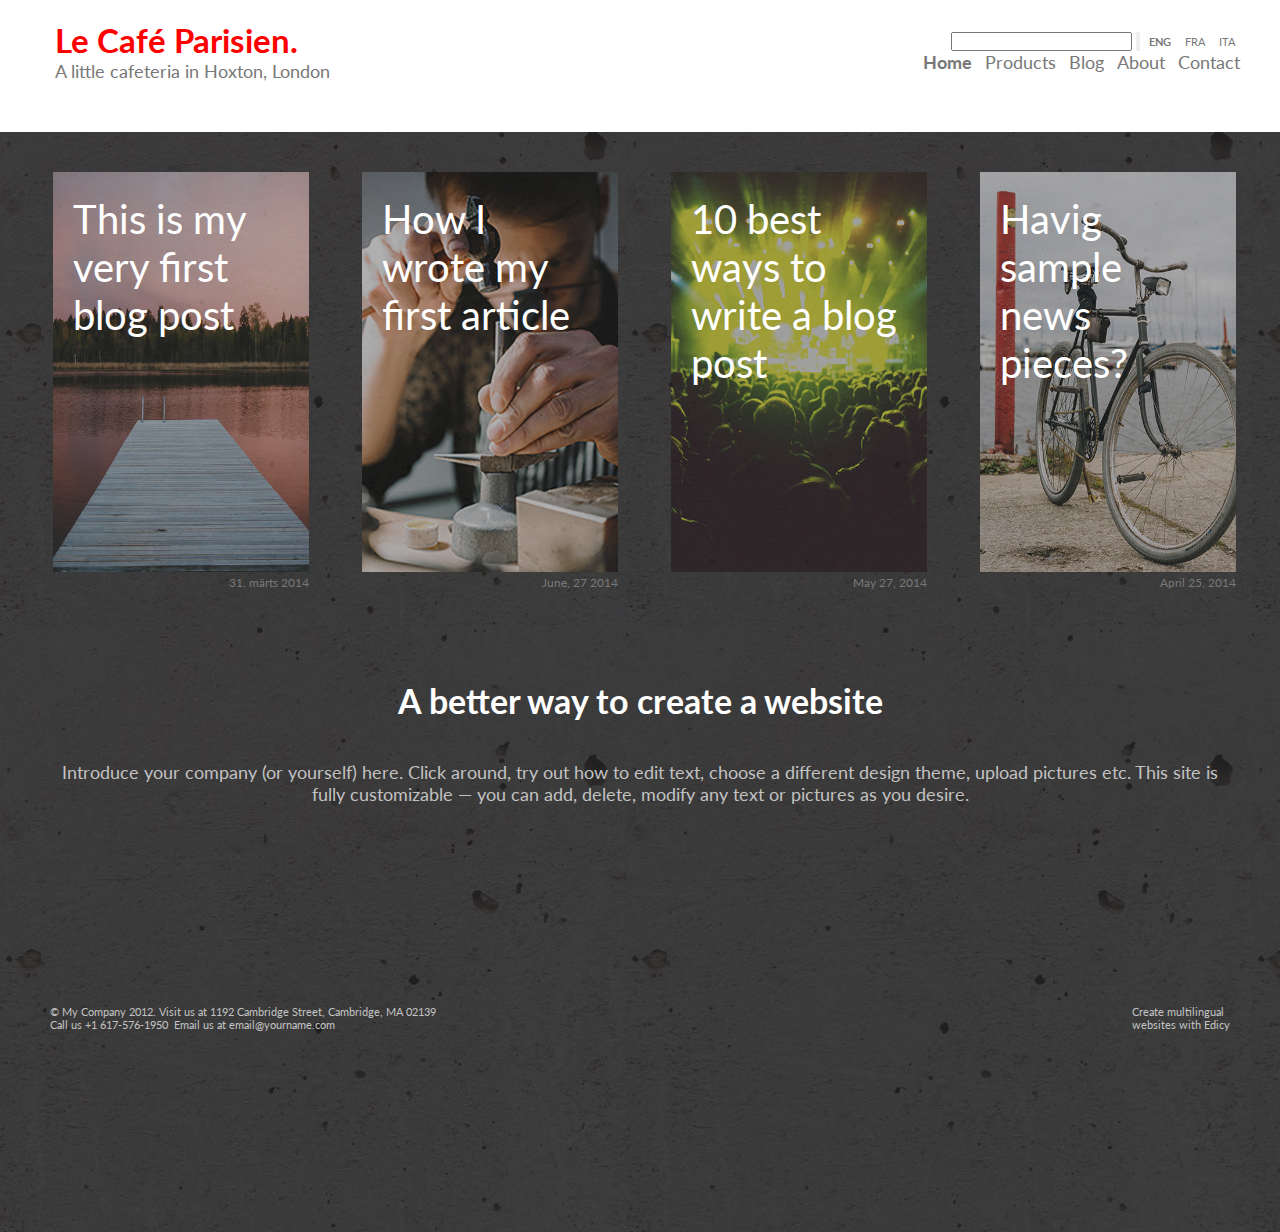
<file: index.html>
<!DOCTYPE html>
<html>

<head>
	<title></title>
	<meta charset="UTF-8">
	<link rel="stylesheet" type="text/css" href="style.css"/>
	<link href='http://fonts.googleapis.com/css?family=Lato:400,700,900' rel='stylesheet' type='text/css' href="style.css">
	
</head>

<body>



	<header>
	
	<div class="left-side">
		<div id="logo">
			<h1>
			Le Café Parisien.
			</h1>
		</div>
		
		<div id="slogan">
		<p>
		A little cafeteria in Hoxton, London
		</p>
		</div>
		
	</div>
		
	<div class="right-side">
			
				<ul class="search">
					<li>
						
				 <form method="get" action="http://google.com/search"> 
                <input class="search" type="search"  name="q" width="470px" height="30px" /> 
                <input class="searchbtn" type="submit" name="search" value="" /> 
                </form>

					</li>
					<li><a  href="#position" class="position">ENG</a></li>
					<li><a href="#">FRA</a></li>
					<li><a href="#">ITA</a></li>
			
				<ul class="nav">
					<li><a  href="#position" class="position">Home</a></li>
					<li><a href="products/products.html">Products</a></li>
					<li><a href="blog\blog.html">Blog</a></li>
					<li><a href="about\about.html">About</a></li>
					<li><a href="contact\contact.html">Contact</a></li>
				</ul>
				
			</div>
	
	</div>
	
	


	</header>
	
		<section>
			<img src="images/post-1.jpg">
			<div class="text">
				<p>This is my </br> very first </br> blog post </p>
				</div>
					<p>31. märts 2014</p>
						
		</section>

		<section>
			<img src="images/post-2.jpg">
			<div class="text">
			<p>How I </br> wrote my </br> first article  </p>
			</div>
			<p>June, 27 2014</p>
				
		</section>

		<section>
			<img src="images/post-3.jpg">
			<div class="text">
			<p>10 best </br> ways to </br> write a blog </br>post </p>
			</div>	
					<p>May 27, 2014</p>
				
		</section>

		<section>
			<img src="images/post-4_1.jpg">
			<div class="text">
			<p>Havig </br> sample </br> news </br> pieces? </p>
			</div>
					<p>April 25, 2014</p>
				
		</section>
		
		
	<article>	
	<h1>A better way to create a website</h1>
	<p>Introduce your company (or yourself) here. Click around, try out how to edit text, choose a different design theme, upload pictures etc. This site is fully customizable — you can add, delete, modify any text or pictures as you desire.</p>
	</article>
	
	<footer>
		<div class= "info">
			<p>© My Company 2012. Visit us at 1192 Cambridge Street, Cambridge, MA 02139 <br>
			Call us +1 617-576-1950  Email us at email@yourname.com</p>
		</div>
		
		<div class="ad">
			<p>Create multilingual<br>
			websites with Edicy</p>
		</div>
	</footer>
	
</body>

</html>
</file>
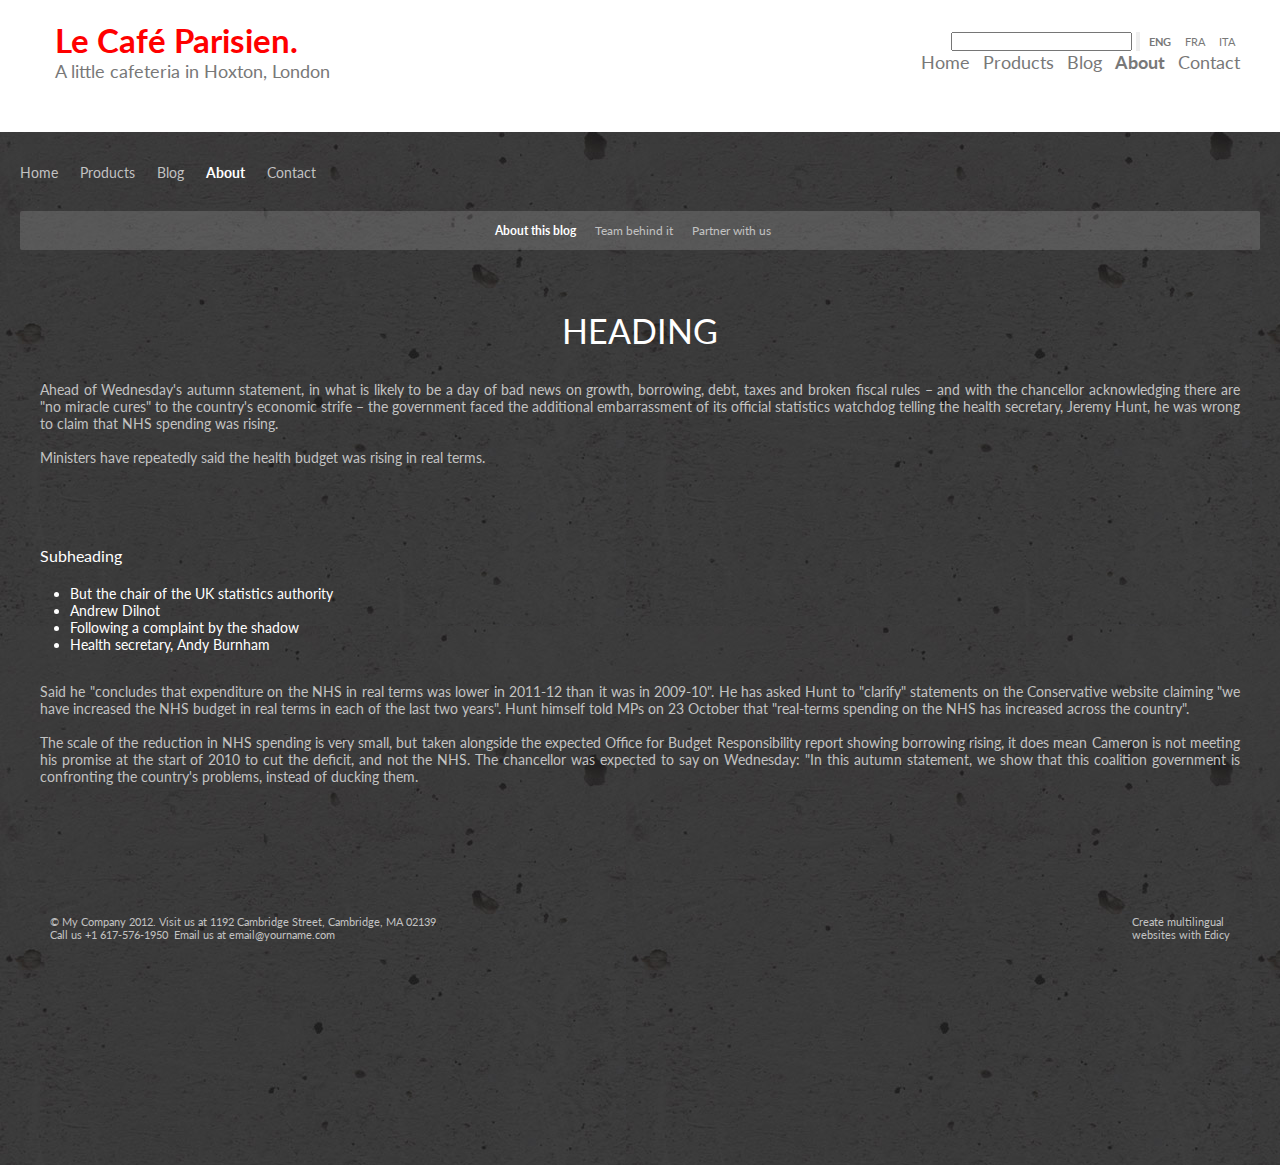
<file: about/about.html>
<!DOCTYPE html>
<html>

<head>
	<title></title>
	<meta charset="UTF-8">
	<link rel="stylesheet" type="text/css" href="style.css"/>
	<link href='http://fonts.googleapis.com/css?family=Lato:400,700,900' rel='stylesheet' type='text/css' href="style.css">
</head>

<body>
<header>
	
	<div class="left-side">
		<div id="logo">
			<h1>
			<a  href="..\index.html" >Le Café Parisien.</a>			
			</h1>
		</div>
		
		<div id="slogan">
		<p>
		A little cafeteria in Hoxton, London
		</p>
		</div>
		
	</div>
		
	<div class="right-side">
			
				<ul class="search">
					<li>
						
				 <form method="get" action="http://google.com/search"> 
                <input class="search" type="search"  name="q" width="470px" height="30px" /> 
                <input class="searchbtn" type="submit" name="search" value="" /> 
                </form>

					</li>
					<li><a  href="#position" class="position">ENG</a></li>
					<li><a href="#">FRA</a></li>
					<li><a href="#">ITA</a></li>
			
				<ul class="nav">
					<li><a  href="..\index.html" >Home</a></li>
					<li><a href="../products/products.html">Products</a></li>
					<li><a href="..\blog\blog.html">Blog</a></li>
					<li><a href="#" class="position">About</a></li>
					<li><a href="..\contact\contact.html">Contact</a></li>
				</ul>
				
			</div>
	
	</div>
	
</header>

<main>

		<ul class="nav2">
			<li><a  href="..\index.html" >Home</a></li>
			<li><a href="../products/products.html">Products</a></li>
			<li><a href="..\blog\blog.html">Blog</a></li>
			<li><a href="position" class="position2">About</a></li>
			<li><a href="..\contact\contact.html">Contact</a></li>
		</ul>

		<ul class="links">
			<li><a href="position" class="position3">About this blog</a></li>
			<li><a href="#">Team behind it</a></li>
			<li><a href="#">Partner with us</a></li>
		</ul>
			
			

</main>

<article>

		<h1>HEADING</h1>
			<p>Ahead of Wednesday's autumn statement, in what is likely to be a day of bad news on growth, borrowing, debt, taxes and broken fiscal rules – and with the chancellor acknowledging there are "no miracle cures" to the country's economic strife – the government faced the additional embarrassment of its official statistics watchdog telling the health secretary, Jeremy Hunt, he was wrong to claim that NHS spending was rising.<br>
			<br>
			Ministers have repeatedly said the health budget was rising in real terms.</p>

		<h3>Subheading</h3>

			<ul class="sub">
				<li>But the chair of the UK statistics authority</li>
				<li>Andrew Dilnot</li>
				<li>Following a complaint by the shadow</li>
				<li>Health secretary, Andy Burnham</li>
			</ul>

				<p>Said he "concludes that expenditure on the NHS in real terms was lower in 2011-12 than it was in 2009-10". He has asked Hunt to "clarify" statements on the Conservative website claiming "we have increased the NHS budget in real terms in each of the last two years". Hunt himself told MPs on 23 October that "real-terms spending on the NHS has increased across the country".<br>
				<br>
				The scale of the reduction in NHS spending is very small, but taken alongside the expected Office for Budget Responsibility report showing borrowing rising, it does mean Cameron is not meeting his promise at the start of 2010 to cut the deficit, and not the NHS. The chancellor was expected to say on Wednesday: "In this autumn statement, we show that this coalition government is confronting the country's problems, instead of ducking them.</p>

</article>

<footer>
	<div class= "info">
		<p>© My Company 2012. Visit us at 1192 Cambridge Street, Cambridge, MA 02139 <br>
		Call us +1 617-576-1950  Email us at email@yourname.com</p>
	</div>
		
	<div class="ad">
		<p>Create multilingual<br>
		websites with Edicy</p>
	</div>

</footer>

</body>

</html>
</file>
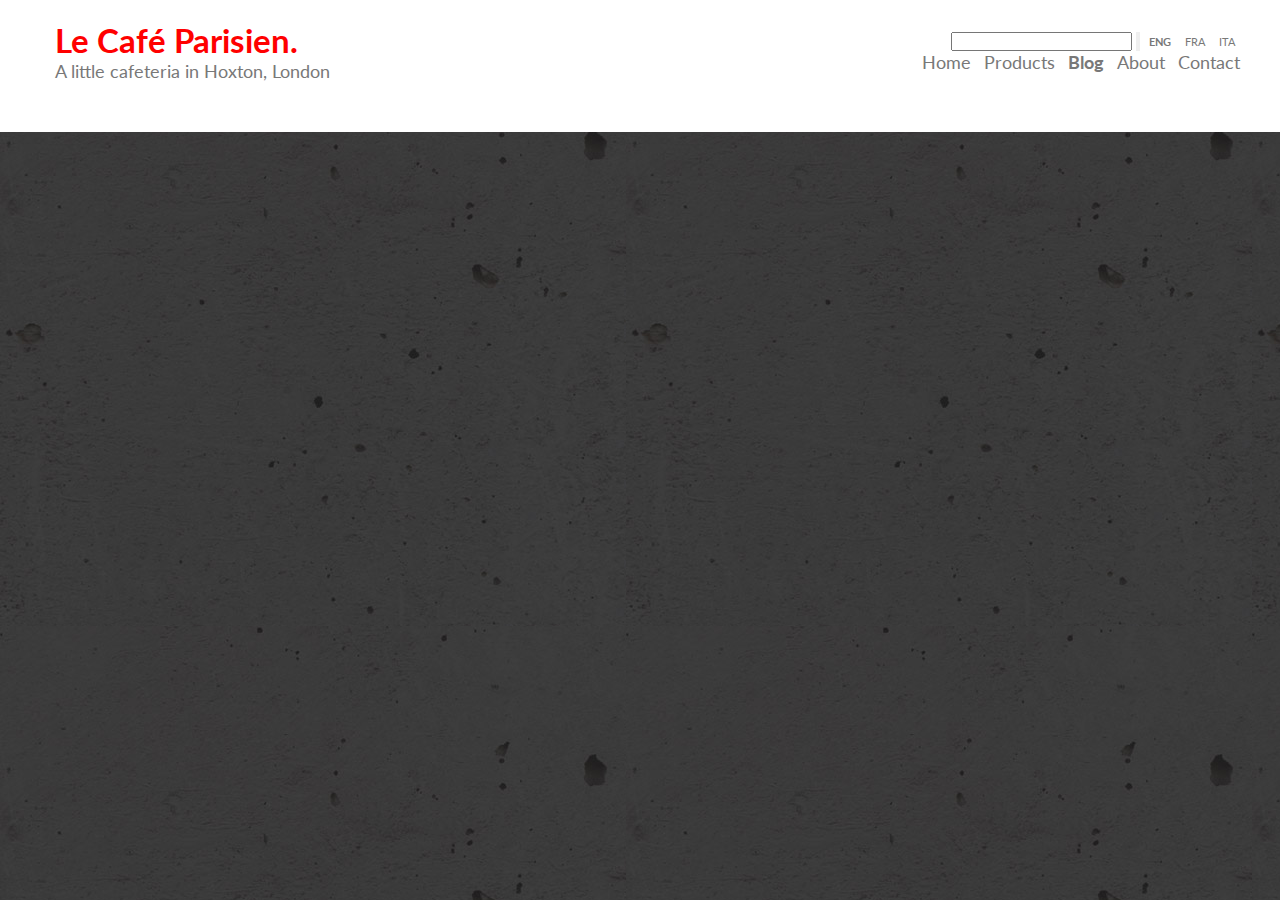
<file: blog/blog.html>
<!DOCTYPE html>
<html>

<head>
	<title></title>
	<meta charset="UTF-8">
	<link rel="stylesheet" type="text/css" href="style.css"/>
	<link href='http://fonts.googleapis.com/css?family=Lato:400,700,900' rel='stylesheet' type='text/css' href="style.css">
</head>

<body>
<header>
	
	<div class="left-side">
		<div id="logo">
			<h1>
			<a  href="..\index.html" >Le Café Parisien.</a>			
			</h1>
		</div>
		
		<div id="slogan">
		<p>
		A little cafeteria in Hoxton, London
		</p>
		</div>
		
	</div>
		
	<div class="right-side">
			
				<ul class="search">
					<li>
						
				 <form method="get" action="http://google.com/search"> 
                <input class="search" type="search"  name="q" width="470px" height="30px" /> 
                <input class="searchbtn" type="submit" name="search" value="" /> 
                </form>

					</li>
					<li><a  href="#position" class="position">ENG</a></li>
					<li><a href="#">FRA</a></li>
					<li><a href="#">ITA</a></li>
			
				<ul class="nav">
					<li><a  href="..\index.html" >Home</a></li>
					<li><a href="../products/products.html">Products</a></li>
					<li><a href="#" class="position">Blog</a></li>
					<li><a href="../about/about.html" >About</a></li>
					<li><a href="..\contact\contact.html">Contact</a></li>
				</ul>
				
			</div>
	
	</div>
	
</header>

</body>

</html>
</file>
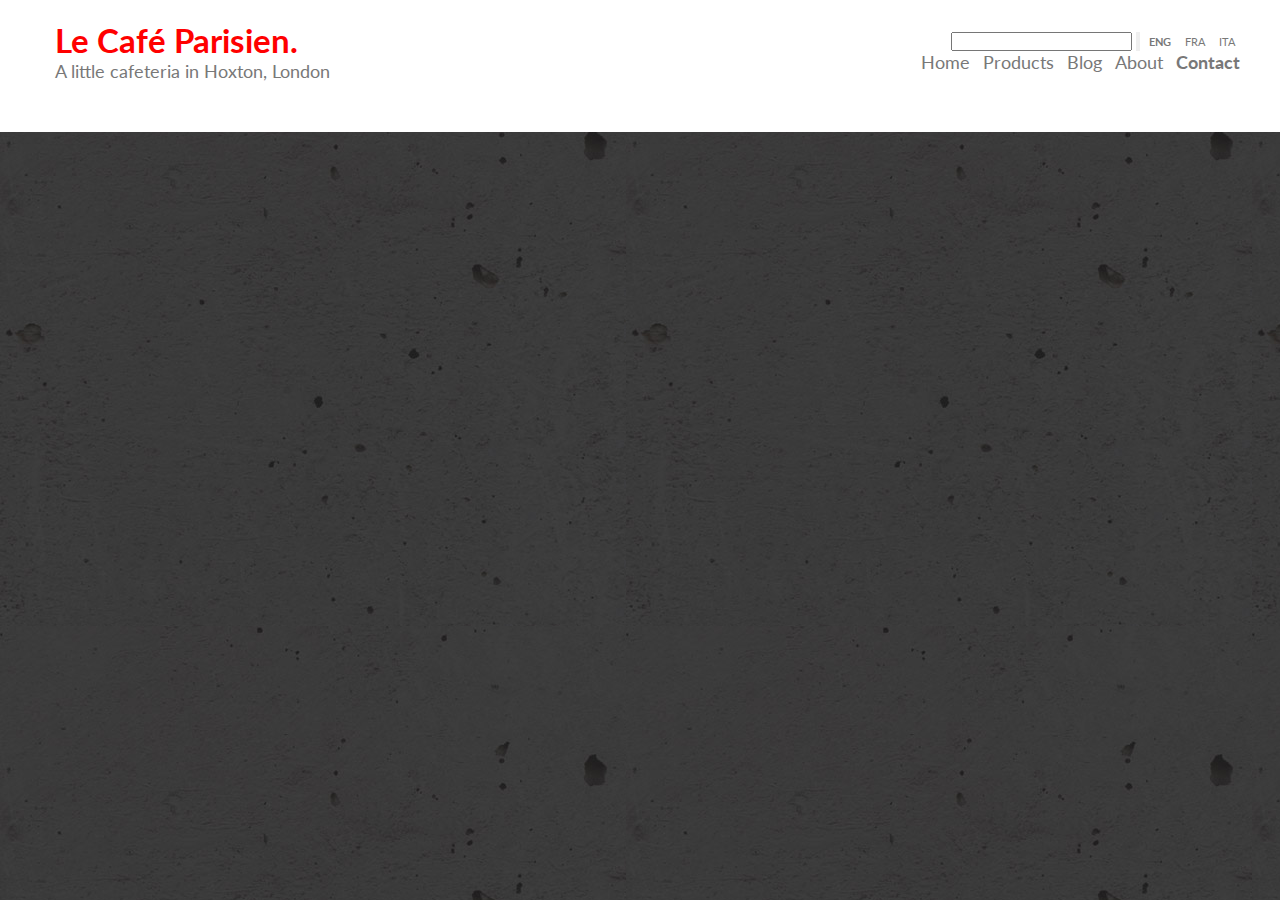
<file: contact/contact.html>
<!DOCTYPE html>
<html>

<head>
	<title></title>
	<meta charset="UTF-8">
	<link rel="stylesheet" type="text/css" href="style.css"/>
	<link href='http://fonts.googleapis.com/css?family=Lato:400,700,900' rel='stylesheet' type='text/css' href="style.css">
</head>

<body>
<header>
	
	<div class="left-side">
		<div id="logo">
			<h1>
			<a  href="..\index.html" >Le Café Parisien.</a>			
			</h1>
		</div>
		
		<div id="slogan">
		<p>
		A little cafeteria in Hoxton, London
		</p>
		</div>
		
	</div>
		
	<div class="right-side">
			
				<ul class="search">
					<li>
						
				 <form method="get" action="http://google.com/search"> 
                <input class="search" type="search"  name="q" width="470px" height="30px" /> 
                <input class="searchbtn" type="submit" name="search" value="" /> 
                </form>

					</li>
					<li><a  href="#position" class="position">ENG</a></li>
					<li><a href="#">FRA</a></li>
					<li><a href="#">ITA</a></li>
			
				<ul class="nav">
					<li><a  href="..\index.html" >Home</a></li>
					<li><a href="../products/products.html">Products</a></li>
					<li><a href="../blog/bloh.html">Blog</a></li>
					<li><a href="../about/about.html" >About</a></li>
					<li><a href="#" class="position">Contact</a></li>
				</ul>
				
			</div>
	
	</div>
	
</header>

</body>

</html>
</file>
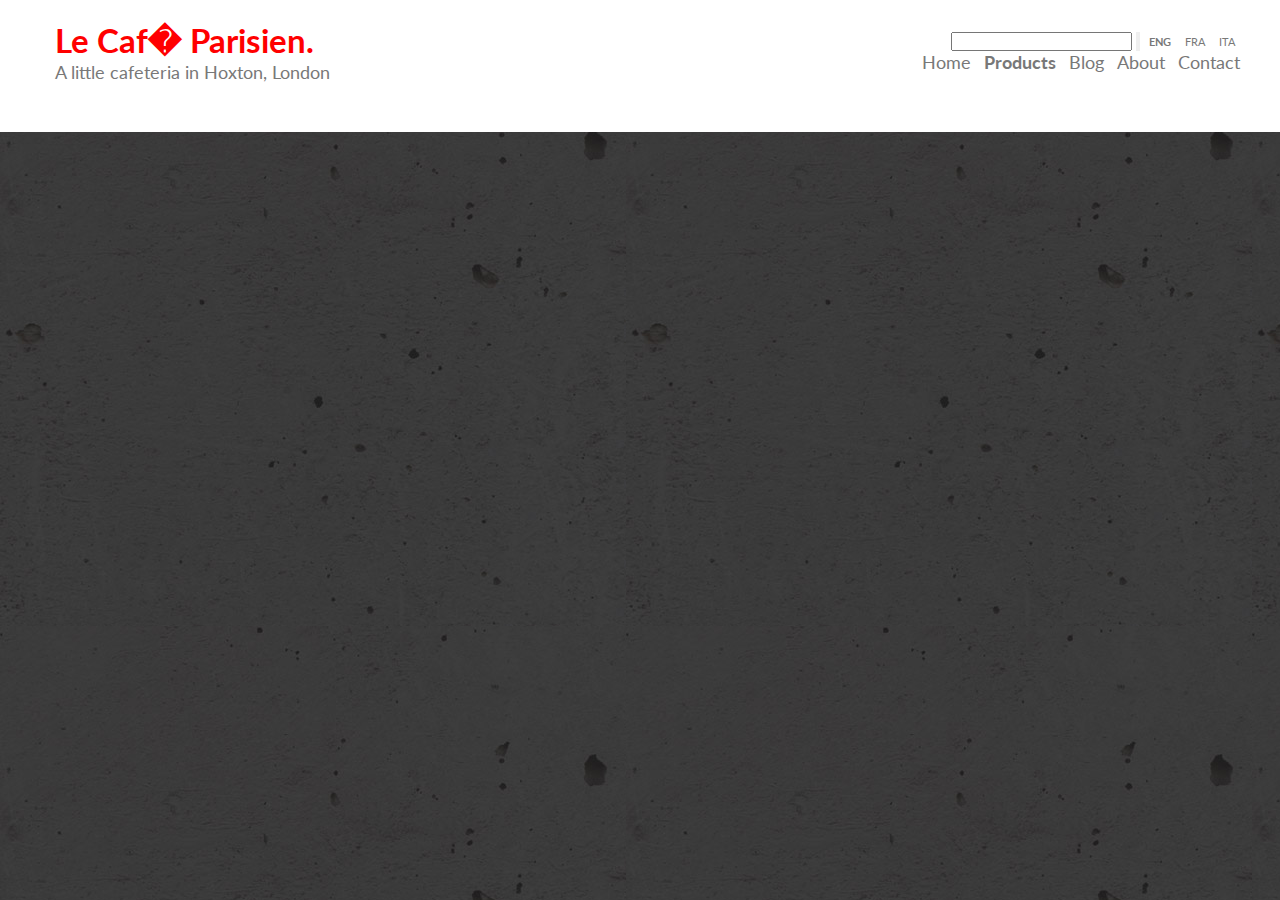
<file: products/products.html>
<!DOCTYPE html>
<html>

<head>
	<title></title>
	<meta charset="UTF-8">
	<link rel="stylesheet" type="text/css" href="style.css"/>
	<link href='http://fonts.googleapis.com/css?family=Lato:400,700,900' rel='stylesheet' type='text/css' href="style.css">
</head>

<body>
<header>
	
	<div class="left-side">
		<div id="logo">
			<h1>
			<a  href="..\index.html" >Le Caf� Parisien.</a>			
			</h1>
		</div>
		
		<div id="slogan">
		<p>
		A little cafeteria in Hoxton, London
		</p>
		</div>
		
	</div>
		
	<div class="right-side">
			
				<ul class="search">
					<li>
						
				 <form method="get" action="http://google.com/search"> 
                <input class="search" type="search"  name="q" width="470px" height="30px" /> 
                <input class="searchbtn" type="submit" name="search" value="" /> 
                </form>

					</li>
					<li><a  href="#position" class="position">ENG</a></li>
					<li><a href="#">FRA</a></li>
					<li><a href="#">ITA</a></li>
			
				<ul class="nav">
					<li><a  href="..\index.html" >Home</a></li>
					<li><a href="#" class="position">Products</a></li>
					<li><a href="..\blog\blog.html">Blog</a></li>
					<li><a href="../about/about.html" >About</a></li>
					<li><a href="..\contact\contact.html">Contact</a></li>
				</ul>
				
			</div>
	
	</div>
	
</header>

</body>

</html>
</file>
<file: style.css>
* {
	margin: 0;
	padding: 0; 
}

body {
	font-family: 'Lato', sans-serif;
	background-image: url("images/body-bg.jpg"); 
	 
}

/* header */

header {
	width:97,2%;
	height:112px;
	padding: 20px 20px 0px; 
	background-color:#FFF;
	z-index:1;
	
}

.left-side{
	float: left; 
	margin-left: 35px; 
}

#logo h1 {
	font-size: 33px;
	color: #ff0000;
	font-weight: bold;
}

#slogan p {
	color: #787878; 
	font-size: 18px; 
}


.right-side{
	text-align: right;
	padding: 10px 20px 35px 0;
}

.right-side a{
	text-decoration: none; 
	color: #787878;	
	}
	

.search a {
	padding: 0 5px 0 5px;
	font-size: 11px;
}

.search li {
	display:inline-block;
}



.nav a{
	padding: 0px 9px 0 9px; 
	font-size: 18px;
}

.nav a:last-child{padding-right: 0}

.position {
	color: #303132;
	font-weight: 700;
	}

/* content */

section first-child{ }
section{
position: relative;
display:inline-block; 
padding-top: 40px; 
width:20%;
margin-bottom:30px;
margin-left:53px;
float: left;  
}



section img {
	opacity: 0.6; 
	width:100%; 
	height: 400px;
}

 section p {
	text-align: right; 
	color: #787878; 
	font-size: 12px; 
 }

.text p {
	position: absolute; 
	color:white; 
	font-size: 40px; 
	width: 100%;
	margin-top: -400px; 
	padding: 20px; 
	text-align: left; 
	
}

article {
	float: left; 
	color: white; 
	font-size: 34; 
	text-align: center; 
	padding:60px; 
	padding-bottom: 200px; 
}

article p {
	color: #c2c2c2; 
	font-size: 18px; 
}

article h1{
	font-size: 34px; 
	padding-bottom: 40px; 
}

/* footer */

footer {
	padding: 50px; 
	height: 1000px;  
}

footer p{
	font-size: 11px; 
	color: #c2c2c2; 
}

.info {
	float: left; 
}

.ad {
	float: right; 
}
</file>
<file: about/style.css>
* {
	margin: 0;
	padding: 0; 
}

body {
	font-family: 'Lato', sans-serif;
	background-image: url("../images/body-bg.jpg"); 
	 
}

/* header */

header {
	width:97,2%;
	height:112px;
	padding: 20px 20px 0px; 
	background-color:#FFF;
	z-index:1;
	
}

.left-side{
	float: left; 
	margin-left: 35px; 
}

#logo h1 {
	font-size: 33px;
	color: #ff0000;
	font-weight: bold;
}

#logo a{
	color: inherit;
	text-decoration: none; 
}

#slogan p {
	color: #787878; 
	font-size: 18px; 
}


.right-side{
	text-align: right;
	padding: 10px 20px 35px 0;
}

.right-side a{
	text-decoration: none; 
	color: #787878;	
	}
	

.search a {
	padding: 0 5px 0 5px;
	font-size: 11px;
}

.search li {
	display:inline-block;
}



.nav a{
	padding: 0px 9px 0 9px; 
	font-size: 18px;
}

.nav a:last-child{padding-right: 0}

.position {
	color: #303132;
	font-weight: 700;
	}
	
/* content */
	
main {
	padding:30px 20px 60px 20px;
	}

.nav2 li{
	display: inline-block;
	margin-right: 18px;
	margin-bottom: 30px;
	}

.nav2 a {
	color: #c2c2c2;
	font-size: 14px;
	text-decoration: none;
	}
			
.nav2 .position2 {
	color: #fff;
	font-weight: 700;
	}

.links { 
	background-color: rgba(204, 204, 204, 0.2);
	padding: 8px 0 12px 0;
	border-radius: 2px;
	text-align: center;
	}
	
.links li {
		display:inline-block;	
	}

.links a {
	color: #c2c2c2;
	font-size: 12px;
	text-decoration: none;
	padding-right: 15px;
	}


.links .position3 {
	color: #fff;
	font-weight: 700;
	}
	
article {
	text-align: center;
	color: #fff;
	width:1200px;
	margin: 0 auto;

	
}
article h1{
	margin: 0 0 30px 0;
	font-size: 34px;
	font-weight: 400;
	}
article p {
	font-size: 14px;
	color: #c2c2c2;
	font-weight: 400;
	text-align: justify;
	margin-bottom: 80px;
	}
article h3 {
	font-size: 16px;
	margin: 20px 0;
	font-weight: 400;
	text-align: left;
	}

.sub {
	text-align: left;
	margin-left: 30px;
	margin-bottom: 30px;
	font-size: 14px;
	}
	
/* footer */

footer {
	padding: 50px; 
	height: 200px;  
}

footer p {
	font-size: 11px; 
	color: #c2c2c2; 
}

.info {
	float: left; 
}

.ad {
	float: right; 
}
</file>
<file: blog/style.css>
* {
	margin: 0;
	padding: 0; 
}

body {
	font-family: 'Lato', sans-serif;
	background-image: url("../images/body-bg.jpg"); 
	 
}

/* header */

header {
	width:97,2%;
	height:112px;
	padding: 20px 20px 0px; 
	background-color:#FFF;
	z-index:1;
	
}

.left-side{
	float: left; 
	margin-left: 35px; 
}

#logo h1 {
	font-size: 33px;
	color: #ff0000;
	font-weight: bold;
}

#logo a{
	color: inherit;
	text-decoration: none; 
}

#slogan p {
	color: #787878; 
	font-size: 18px; 
}


.right-side{
	text-align: right;
	padding: 10px 20px 35px 0;
}

.right-side a{
	text-decoration: none; 
	color: #787878;	
	}
	

.search a {
	padding: 0 5px 0 5px;
	font-size: 11px;
}

.search li {
	display:inline-block;
}



.nav a{
	padding: 0px 9px 0 9px; 
	font-size: 18px;
}

.nav a:last-child{padding-right: 0}

.position {
	color: #303132;
	font-weight: 700;
	}
</file>
<file: contact/style.css>
* {
	margin: 0;
	padding: 0; 
}

body {
	font-family: 'Lato', sans-serif;
	background-image: url("../images/body-bg.jpg"); 
	 
}

/* header */

header {
	width:97,2%;
	height:112px;
	padding: 20px 20px 0px; 
	background-color:#FFF;
	z-index:1;
	
}

.left-side{
	float: left; 
	margin-left: 35px; 
}

#logo h1 {
	font-size: 33px;
	color: #ff0000;
	font-weight: bold;
}

#logo a{
	color: inherit;
	text-decoration: none; 
}

#slogan p {
	color: #787878; 
	font-size: 18px; 
}


.right-side{
	text-align: right;
	padding: 10px 20px 35px 0;
}

.right-side a{
	text-decoration: none; 
	color: #787878;	
	}
	

.search a {
	padding: 0 5px 0 5px;
	font-size: 11px;
}

.search li {
	display:inline-block;
}



.nav a{
	padding: 0px 9px 0 9px; 
	font-size: 18px;
}

.nav a:last-child{padding-right: 0}

.position {
	color: #303132;
	font-weight: 700;
	}
</file>
<file: products/style.css>
* {
	margin: 0;
	padding: 0; 
}

body {
	font-family: 'Lato', sans-serif;
	background-image: url("../images/body-bg.jpg"); 
	 
}

/* header */

header {
	width:97,2%;
	height:112px;
	padding: 20px 20px 0px; 
	background-color:#FFF;
	z-index:1;
	
}

.left-side{
	float: left; 
	margin-left: 35px; 
}

#logo h1 {
	font-size: 33px;
	color: #ff0000;
	font-weight: bold;
}

#logo a{
	color: inherit;
	text-decoration: none; 
}

#slogan p {
	color: #787878; 
	font-size: 18px; 
}


.right-side{
	text-align: right;
	padding: 10px 20px 35px 0;
}

.right-side a{
	text-decoration: none; 
	color: #787878;	
	}
	

.search a {
	padding: 0 5px 0 5px;
	font-size: 11px;
}

.search li {
	display:inline-block;
}



.nav a{
	padding: 0px 9px 0 9px; 
	font-size: 18px;
}

.nav a:last-child{padding-right: 0}

.position {
	color: #303132;
	font-weight: 700;
	}
</file>
